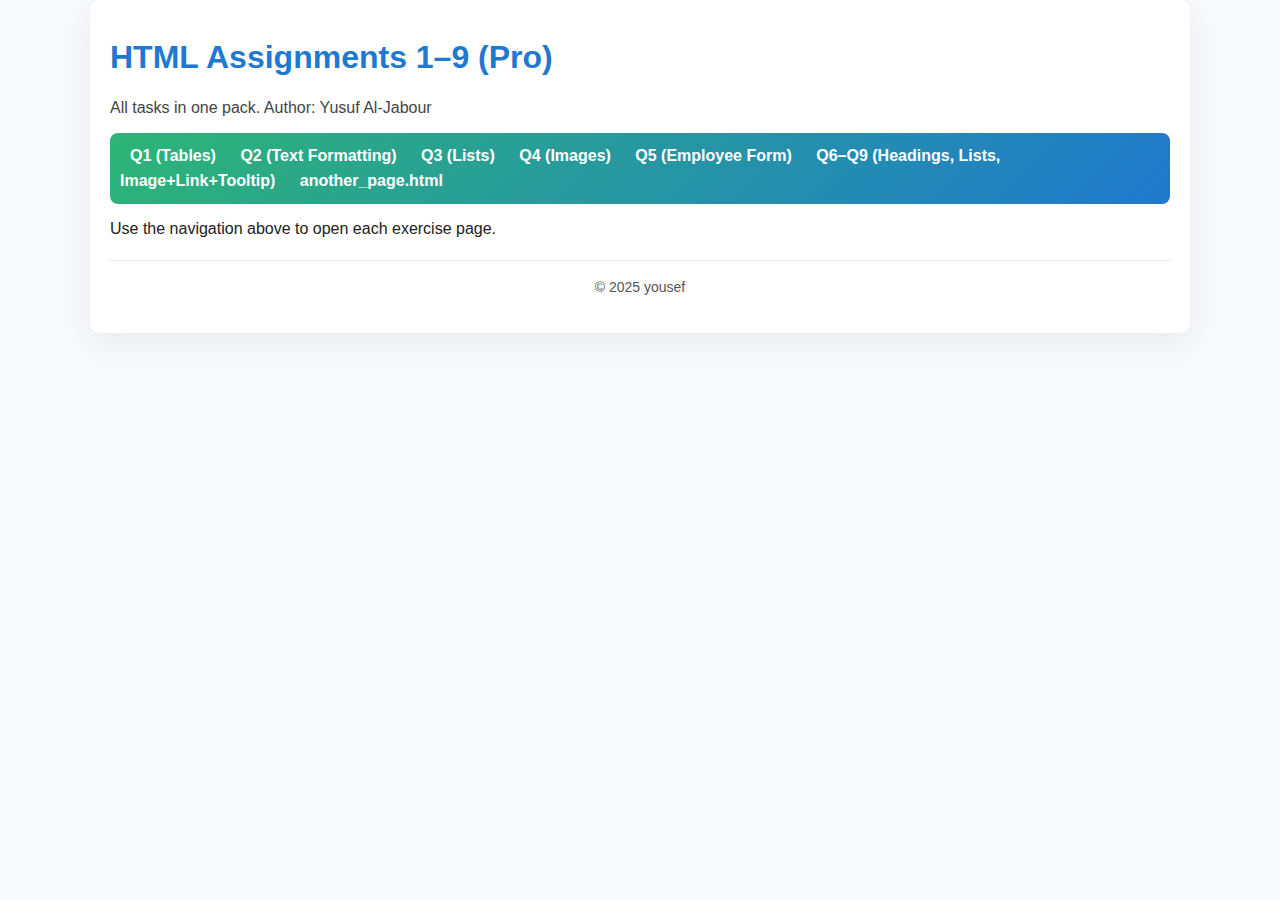
<file: index.html>
<!DOCTYPE html>
<html lang="en">
<head>
  <meta charset="UTF-8"><meta name="viewport" content="width=device-width, initial-scale=1.0">
  <title>HTML Assignments 1–9</title>
  <link rel="stylesheet" href="style.css">
</head>
<body>
  <div class="page">
    <h1>HTML Assignments 1–9 (Pro)</h1>
    <p class="lead">All tasks in one pack. Author: Yusuf Al-Jabour</p>
    <div class="nav">
      <a href="q1.html">Q1 (Tables)</a>
      <a href="q2.html">Q2 (Text Formatting)</a>
      <a href="q3.html">Q3 (Lists)</a>
      <a href="q4.html">Q4 (Images)</a>
      <a href="q5.html">Q5 (Employee Form)</a>
      <a href="q6.html">Q6–Q9 (Headings, Lists, Image+Link+Tooltip)</a>
      <a href="q7.html">another_page.html</a>
    </div>
    <p>Use the navigation above to open each exercise page.</p>
    <footer class="footer">© 2025 yousef</footer>
  </div>
</body>
</html>
</file>
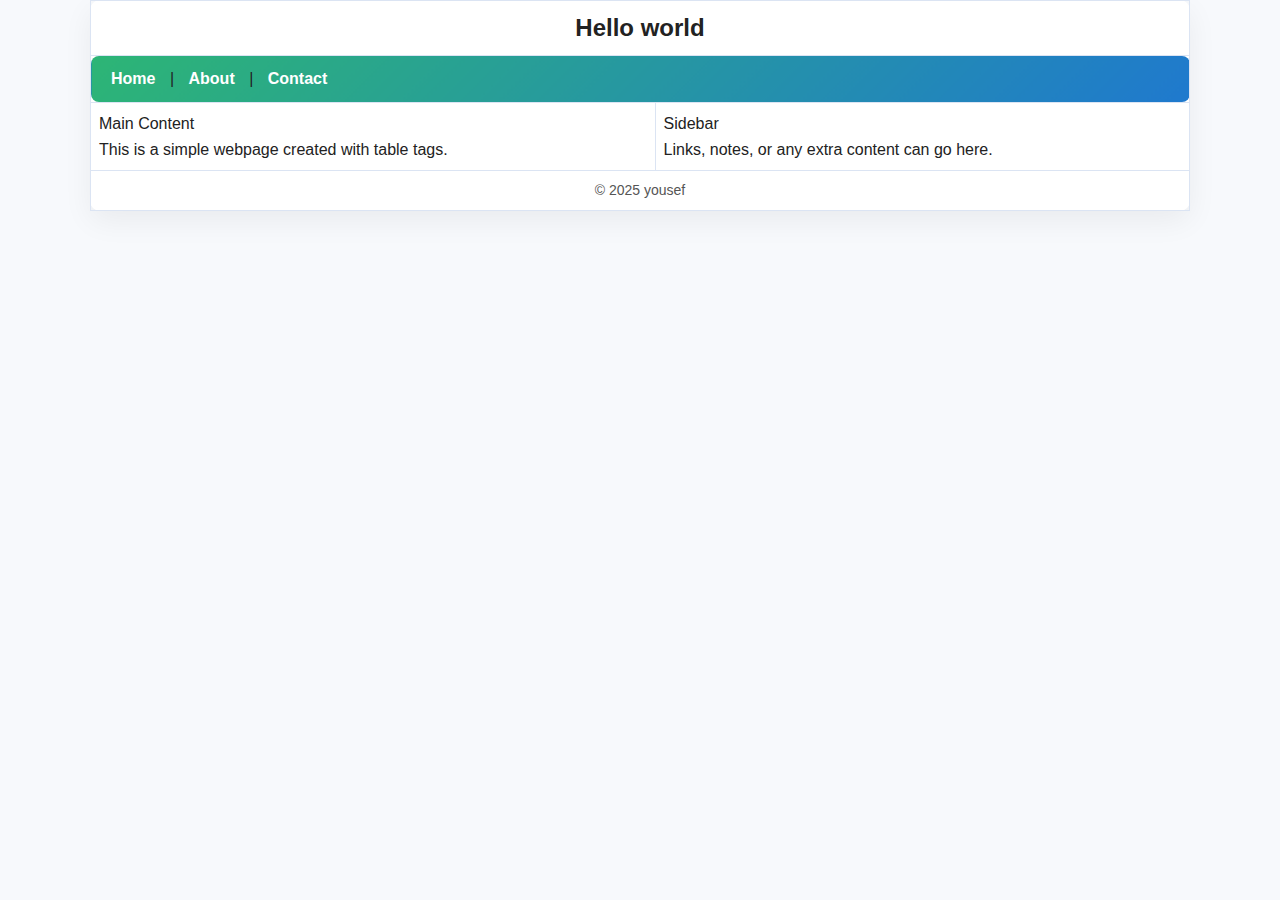
<file: q1.html>
<!DOCTYPE html>
<html lang="en">
<head>
  <meta charset="UTF-8"><meta name="viewport" content="width=device-width, initial-scale=1.0">
  <title>Q1 — Table-based Webpage</title>
  <link rel="stylesheet" href="style.css">
</head>
<body>
  <table class="page">
    <tr class="header"><td colspan="2">Hello world</td></tr>
    <tr><td colspan="2" class="nav">
      <a href="index.html">Home</a> | <a href="#about">About</a> | <a href="#contact">Contact</a>
    </td></tr>
    <tr>
      <td>Main Content
        <p>This is a simple webpage created with table tags.</p>
      </td>
      <td>Sidebar
        <p>Links, notes, or any extra content can go here.</p>
      </td>
    </tr>
    <tr class="footer"><td colspan="2">© 2025 yousef</td></tr>
  </table>
</body>
</html>
</file>
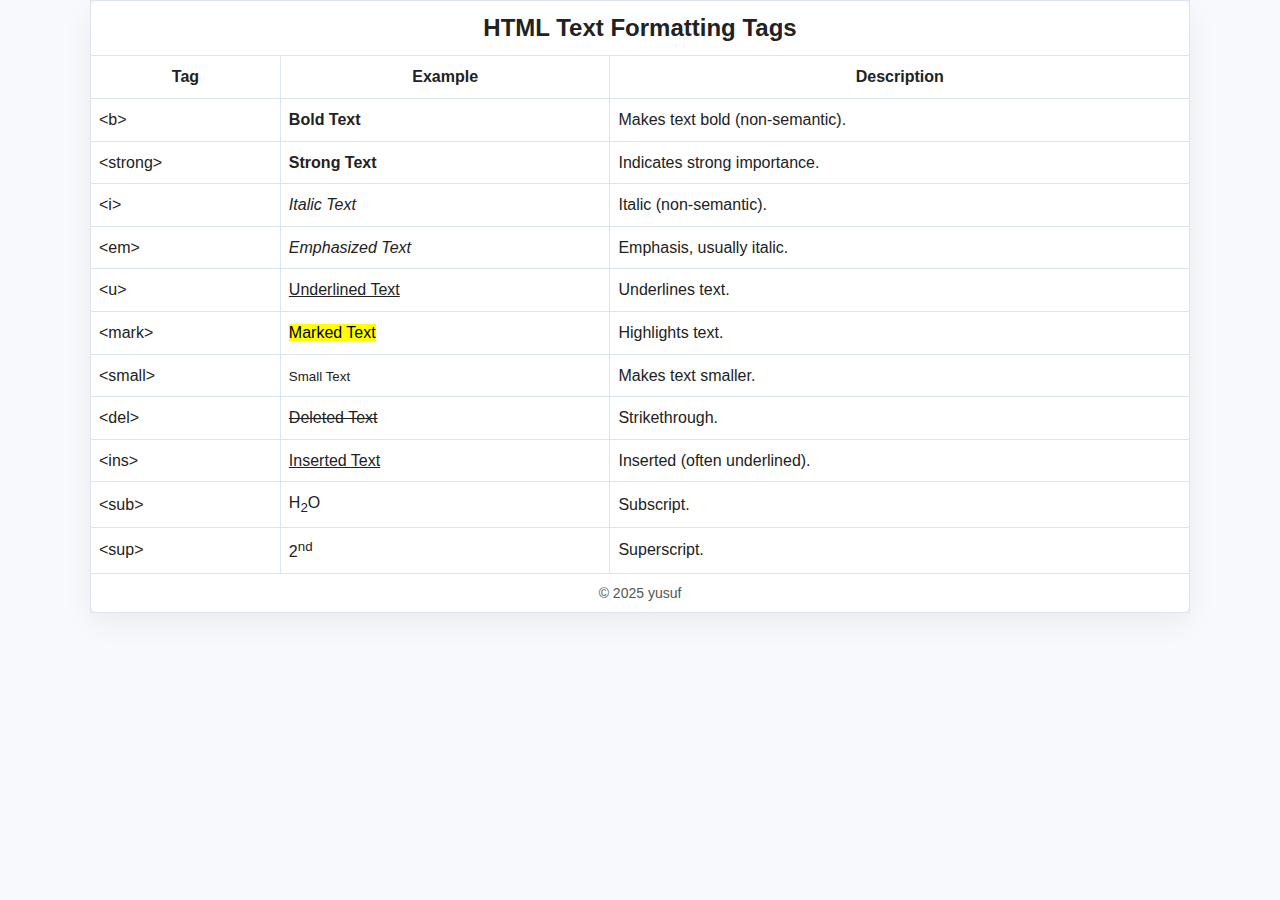
<file: q2.html>
<!DOCTYPE html>
<html lang="en">
<head>
  <meta charset="UTF-8"><meta name="viewport" content="width=device-width, initial-scale=1.0">
  <title>Q2 — HTML Text Formatting Tags</title>
  <link rel="stylesheet" href="style.css">
</head>
<body>
  <table class="page">
    <tr class="header"><td colspan="3">HTML Text Formatting Tags</td></tr>
    <tr><th>Tag</th><th>Example</th><th>Description</th></tr>
    <tr><td>&lt;b&gt;</td><td><b>Bold Text</b></td><td>Makes text bold (non-semantic).</td></tr>
    <tr><td>&lt;strong&gt;</td><td><strong>Strong Text</strong></td><td>Indicates strong importance.</td></tr>
    <tr><td>&lt;i&gt;</td><td><i>Italic Text</i></td><td>Italic (non-semantic).</td></tr>
    <tr><td>&lt;em&gt;</td><td><em>Emphasized Text</em></td><td>Emphasis, usually italic.</td></tr>
    <tr><td>&lt;u&gt;</td><td><u>Underlined Text</u></td><td>Underlines text.</td></tr>
    <tr><td>&lt;mark&gt;</td><td><mark>Marked Text</mark></td><td>Highlights text.</td></tr>
    <tr><td>&lt;small&gt;</td><td><small>Small Text</small></td><td>Makes text smaller.</td></tr>
    <tr><td>&lt;del&gt;</td><td><del>Deleted Text</del></td><td>Strikethrough.</td></tr>
    <tr><td>&lt;ins&gt;</td><td><ins>Inserted Text</ins></td><td>Inserted (often underlined).</td></tr>
    <tr><td>&lt;sub&gt;</td><td>H<sub>2</sub>O</td><td>Subscript.</td></tr>
    <tr><td>&lt;sup&gt;</td><td>2<sup>nd</sup></td><td>Superscript.</td></tr>
    <tr class="footer"><td colspan="3">© 2025 yusuf</td></tr>
  </table>
</body>
</html>
</file>
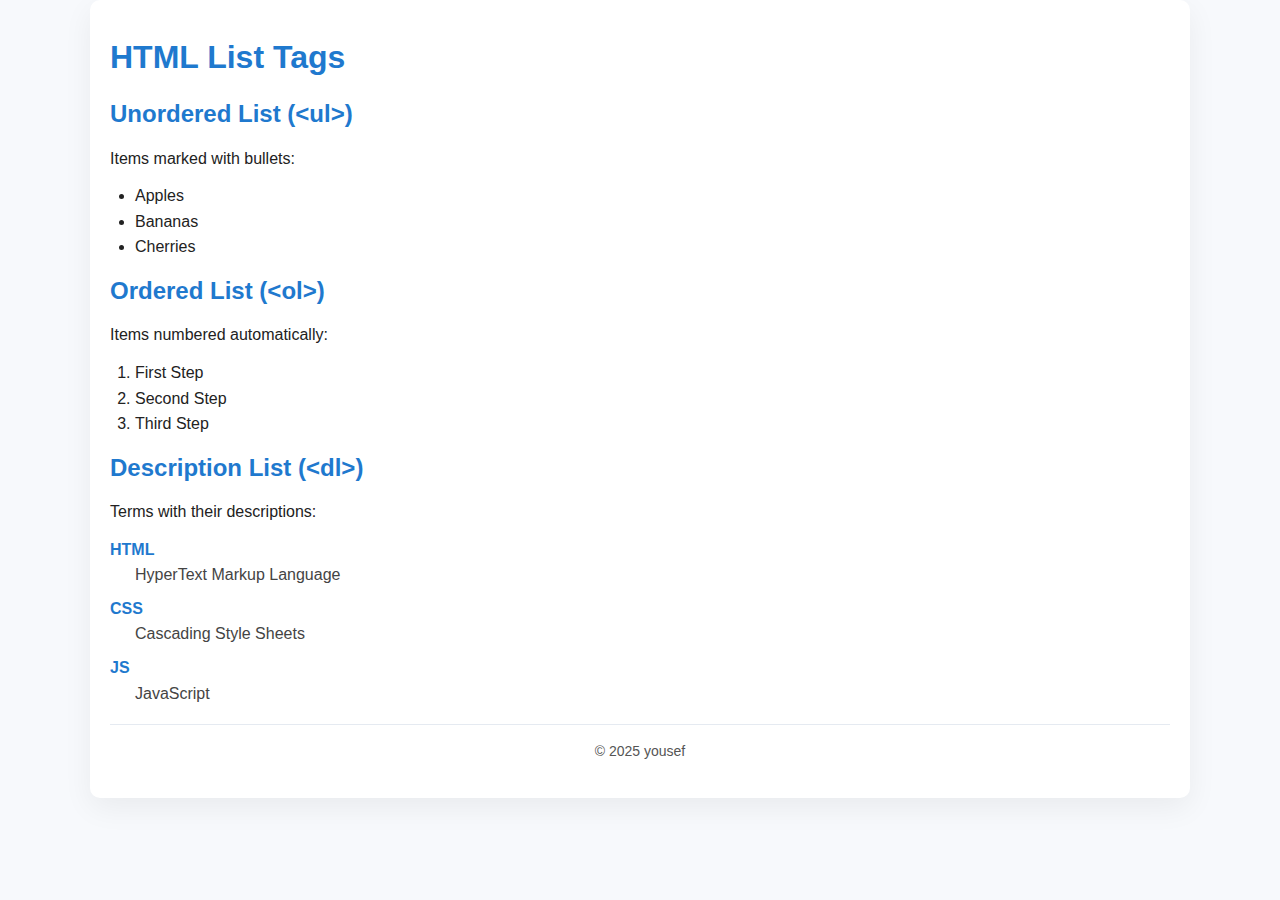
<file: q3.html>
<!DOCTYPE html>
<html lang="en">
<head>
  <meta charset="UTF-8"><meta name="viewport" content="width=device-width, initial-scale=1.0">
  <title>Q3 — HTML List Tags</title>
  <link rel="stylesheet" href="style.css">
</head>
<body>
  <div class="page">
    <h1>HTML List Tags</h1>
    <h2>Unordered List (&lt;ul&gt;)</h2>
    <p>Items marked with bullets:</p>
    <ul><li>Apples</li><li>Bananas</li><li>Cherries</li></ul>
    <h2>Ordered List (&lt;ol&gt;)</h2>
    <p>Items numbered automatically:</p>
    <ol><li>First Step</li><li>Second Step</li><li>Third Step</li></ol>
    <h2>Description List (&lt;dl&gt;)</h2>
    <p>Terms with their descriptions:</p>
    <dl><dt>HTML</dt><dd>HyperText Markup Language</dd><dt>CSS</dt><dd>Cascading Style Sheets</dd><dt>JS</dt><dd>JavaScript</dd></dl>
    <footer class="footer">© 2025 yousef</footer>
  </div>
</body>
</html>
</file>
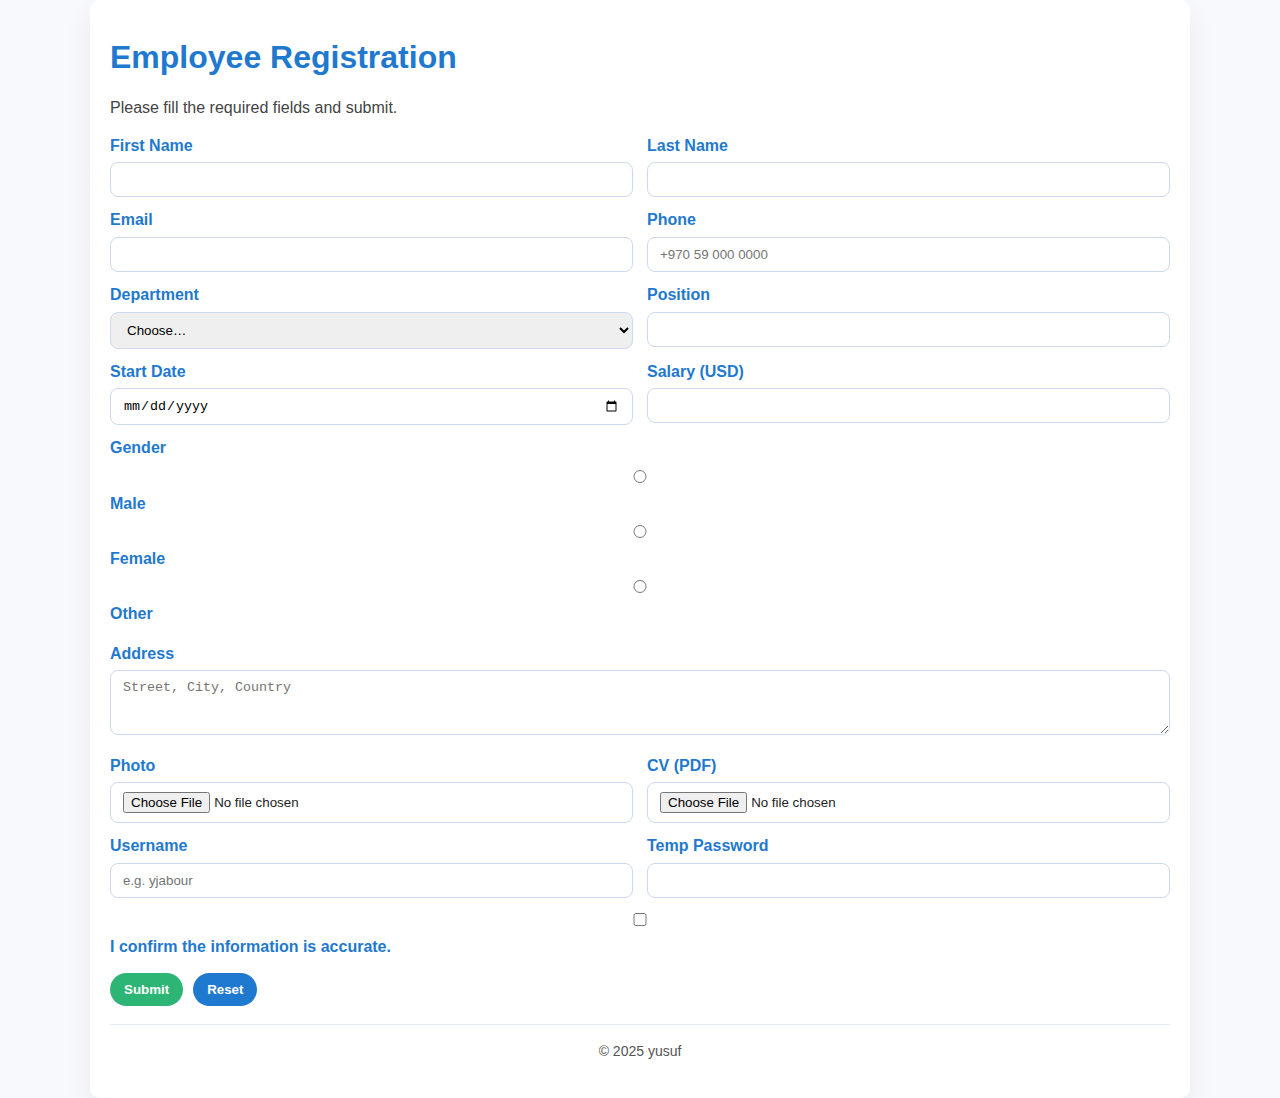
<file: q5.html>
<!DOCTYPE html>
<html lang="en">
<head>
  <meta charset="UTF-8"><meta name="viewport" content="width=device-width, initial-scale=1.0">
  <title>Q5 — Employee Registration</title>
  <link rel="stylesheet" href="style.css">
</head>
<body>
  <div class="page">
    <h1>Employee Registration</h1>
    <p class="lead">Please fill the required fields and submit.</p>
    <form action="#" method="post" enctype="multipart/form-data" class="form">
      <div class="row">
        <div><label for="firstName">First Name</label><input id="firstName" name="firstName" required></div>
        <div><label for="lastName">Last Name</label><input id="lastName" name="lastName" required></div>
        <div><label for="email">Email</label><input id="email" name="email" type="email" required></div>
        <div><label for="phone">Phone</label><input id="phone" name="phone" type="tel" placeholder="+970 59 000 0000"></div>
        <div><label for="department">Department</label>
          <select id="department" name="department" required>
            <option value="">Choose…</option>
            <option>HR</option><option>IT</option><option>Marketing</option>
            <option>Finance</option><option>Operations</option><option>Sales</option>
          </select>
        </div>
        <div><label for="position">Position</label><input id="position" name="position" required></div>
        <div><label for="startDate">Start Date</label><input id="startDate" name="startDate" type="date"></div>
        <div><label for="salary">Salary (USD)</label><input id="salary" name="salary" type="number" min="0" step="0.01"></div>
        <div class="full">
          <label>Gender</label>
          <div class="choice-inline">
            <label><input type="radio" name="gender" value="male"> Male</label>
            <label><input type="radio" name="gender" value="female"> Female</label>
            <label><input type="radio" name="gender" value="other"> Other</label>
          </div>
        </div>
        <div class="full"><label for="address">Address</label><textarea id="address" name="address" rows="3" placeholder="Street, City, Country"></textarea></div>
        <div><label for="photo">Photo</label><input id="photo" name="photo" type="file" accept="image/*"></div>
        <div><label for="cv">CV (PDF)</label><input id="cv" name="cv" type="file" accept=".pdf"></div>
        <div><label for="username">Username</label><input id="username" name="username" placeholder="e.g. yjabour"></div>
        <div><label for="password">Temp Password</label><input id="password" name="password" type="password"></div>
        <div class="full"><label class="hint"><input type="checkbox" name="terms" required> I confirm the information is accurate.</label></div>
      </div>
      <div style="display:flex;gap:10px;margin-top:10px">
        <button type="submit" class="btn btn-primary">Submit</button>
        <button type="reset" class="btn btn-secondary">Reset</button>
      </div>
    </form>
    <footer class="footer">© 2025 yusuf</footer>
  </div>
</body>
</html>
</file>
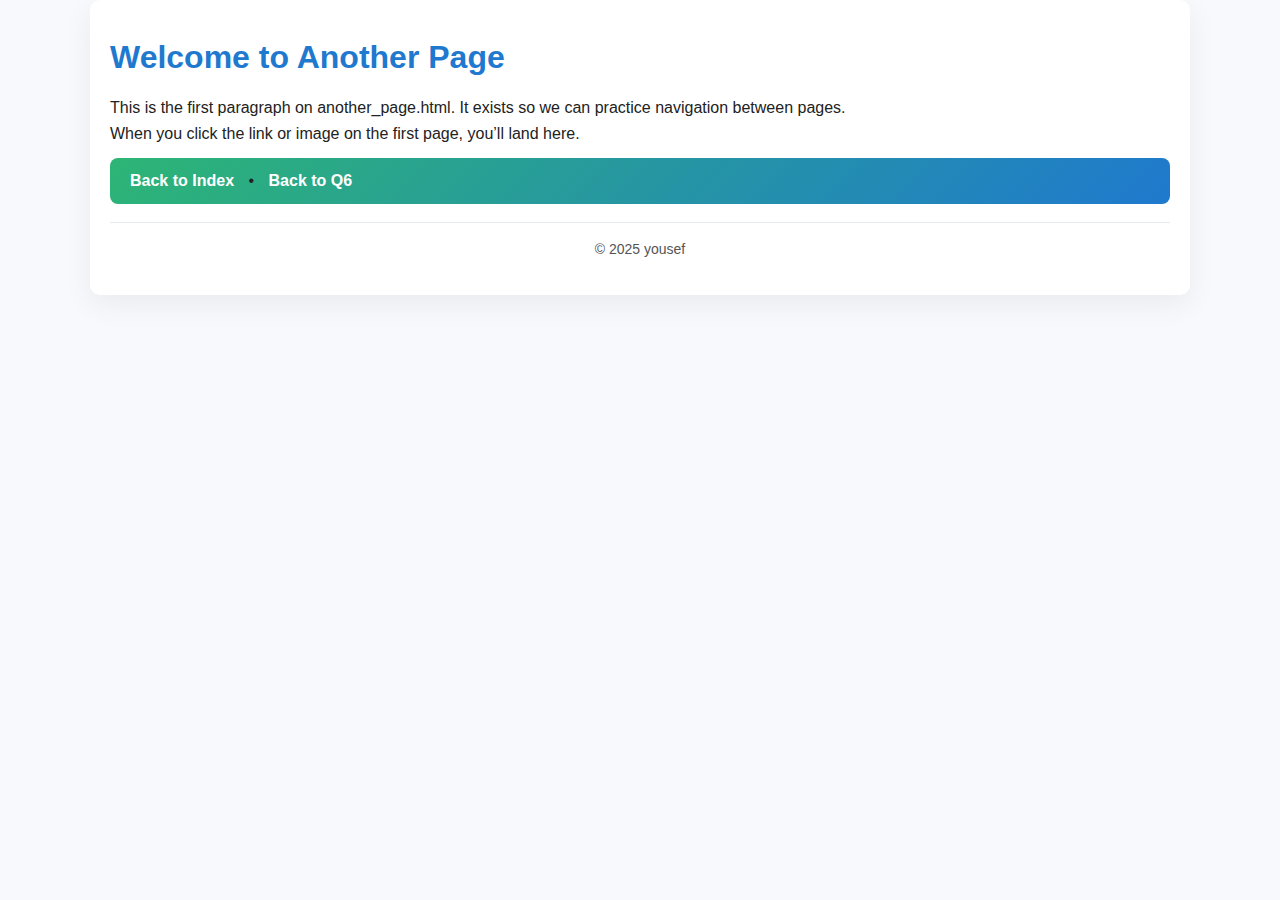
<file: q7.html>
<!DOCTYPE html>
<html lang="en">
<head>
  <meta charset="UTF-8"><meta name="viewport" content="width=device-width, initial-scale=1.0">
  <title>Q7 — another_page.html</title>
  <link rel="stylesheet" href="style.css">
</head>
<body>
  <div class="page">
    <h1>Welcome to Another Page</h1>
    <p>This is the first paragraph on another_page.html. It exists so we can practice navigation between pages.</p>
    <p>When you click the link or image on the first page, you’ll land here.</p>
    <div class="nav"><a href="index.html">Back to Index</a> • <a href="q6.html">Back to Q6</a></div>
    <footer class="footer">© 2025 yousef</footer>
  </div>
</body>
</html>
</file>
<file: style.css>
/* Unified CSS for Assignments 1–9 (RTL-safe; but pages are in EN for tags naming) */
*{box-sizing:border-box;margin:0;padding:0}
body{font-family:Arial,Helvetica,sans-serif;line-height:1.6;color:#222;background:#f7f9fc}
a{color:#2db575;text-decoration:none;font-weight:700}
a:hover{text-decoration:underline}
.page{width:100%;max-width:1100px;margin:0 auto;background:#fff;border-radius:10px;padding:20px;box-shadow:0 10px 30px rgba(0,0,0,.06)}
.header{text-align:center;font-size:24px;font-weight:bold}
.nav{background:linear-gradient(135deg,#2db575,#1f79ce);padding:10px;border-radius:8px;margin:12px 0}
.nav a{margin:0 10px;color:#fff}
.footer{text-align:center;padding:15px;font-size:14px;color:#555;border-top:1px solid #e5eaf1;margin-top:18px}
h1,h2,h3{color:#1f79ce;margin:12px 0}
table{border-collapse:collapse;width:100%}
td,th{border:1px solid #dbe4f3;padding:8px}
.lead{color:#444;margin-bottom:12px}
/* Lists */
ul{list-style:disc;padding-left:25px;margin:12px 0}
ol{list-style:decimal;padding-left:25px;margin:12px 0}
dl{margin:12px 0}
dt{font-weight:700;color:#1f79ce;margin-top:8px}
dd{margin-left:25px;color:#444}
/* Gallery grid */
.gallery{display:grid;grid-template-columns:repeat(auto-fit,minmax(220px,1fr));gap:16px;margin:14px 0}
.figure{background:#fff;border:1px solid #e5eaf1;border-radius:10px;padding:10px;box-shadow:0 2px 6px rgba(0,0,0,.06)}
.figure img{width:100%;height:auto;border-radius:8px;border:2px solid #1f79ce}
.figure .caption{text-align:center;font-size:14px;color:#333;margin-top:8px}
/* Forms */
.form input,.form select,.form textarea{width:100%;padding:9px 12px;border:1px solid #ccd9ee;border-radius:8px}
label{display:block;font-weight:600;color:#1f79ce;margin-bottom:4px}
.form .row{display:grid;grid-template-columns:1fr 1fr;gap:10px 14px}
.form .full{grid-column:1/-1}
.btn{padding:9px 14px;border:0;cursor:pointer;font-weight:700;border-radius:999px}
.btn-primary{background:#2db575;color:#fff}
.btn-secondary{background:#1f79ce;color:#fff}
/* Responsive */
@media (max-width:720px){.form .row{grid-template-columns:1fr}}
</file>
